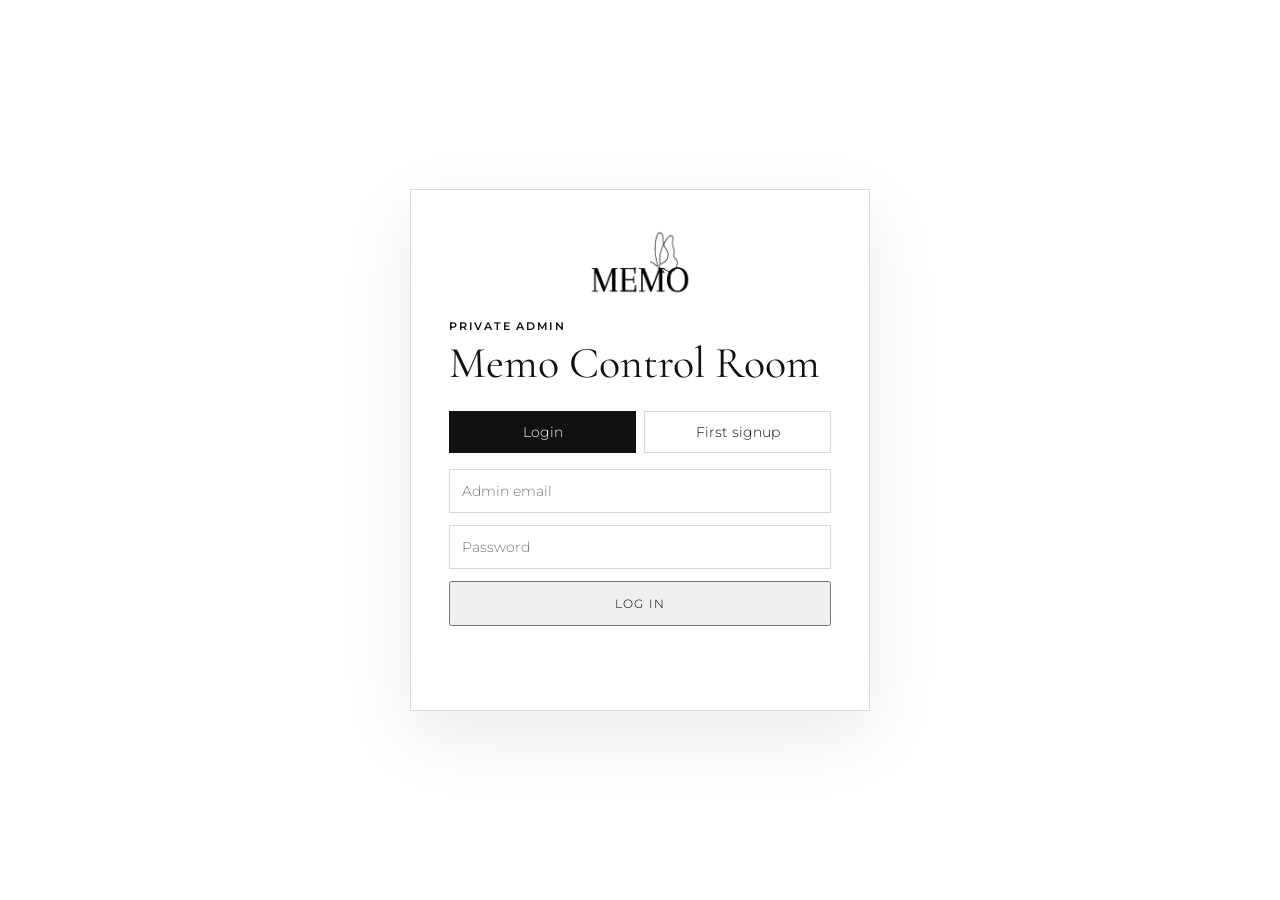
<file: admin/admin.html>
<!doctype html>
<html lang="en">
<head>
  <meta charset="UTF-8">
  <meta name="viewport" content="width=device-width, initial-scale=1">
  <title>Admin | Memo by Miraal</title>
  <link rel="icon" type="image/png" sizes="256x256" href="../assets/memo-favicon.png?v=2">
  <link rel="preconnect" href="https://fonts.googleapis.com">
  <link rel="preconnect" href="https://fonts.gstatic.com" crossorigin>
  <link href="https://fonts.googleapis.com/css2?family=Cormorant+Garamond:wght@400;500&family=Montserrat:wght@300;400;600&display=swap" rel="stylesheet">
  <link rel="stylesheet" href="admin.css?v=2">
</head>
<body>
  <main class="admin-auth" id="authView">
    <section class="auth-card">
      <img src="../assets/memo-logo.png" alt="Memo by Miraal">
      <p class="eyebrow">Private admin</p>
      <h1>Memo Control Room</h1>
      <div class="auth-tabs">
        <button class="active" data-auth-tab="login">Login</button>
        <button data-auth-tab="signup">First signup</button>
      </div>
      <form id="loginForm" class="auth-form">
        <input name="email" type="email" placeholder="Admin email" required>
        <input name="password" type="password" placeholder="Password" required>
        <button type="submit">Log in</button>
      </form>
      <form id="signupForm" class="auth-form hidden">
        <input name="name" placeholder="Super Admin name" required minlength="2">
        <input name="email" type="email" placeholder="Email" required>
        <input name="password" type="password" placeholder="Password, 8+ characters" required minlength="8">
        <button type="submit">Create Super Admin</button>
      </form>
      <p class="auth-message" id="authMessage" aria-live="polite"></p>
    </section>
  </main>

  <script src="admin.js?v=3"></script>
</body>
</html>
</file>
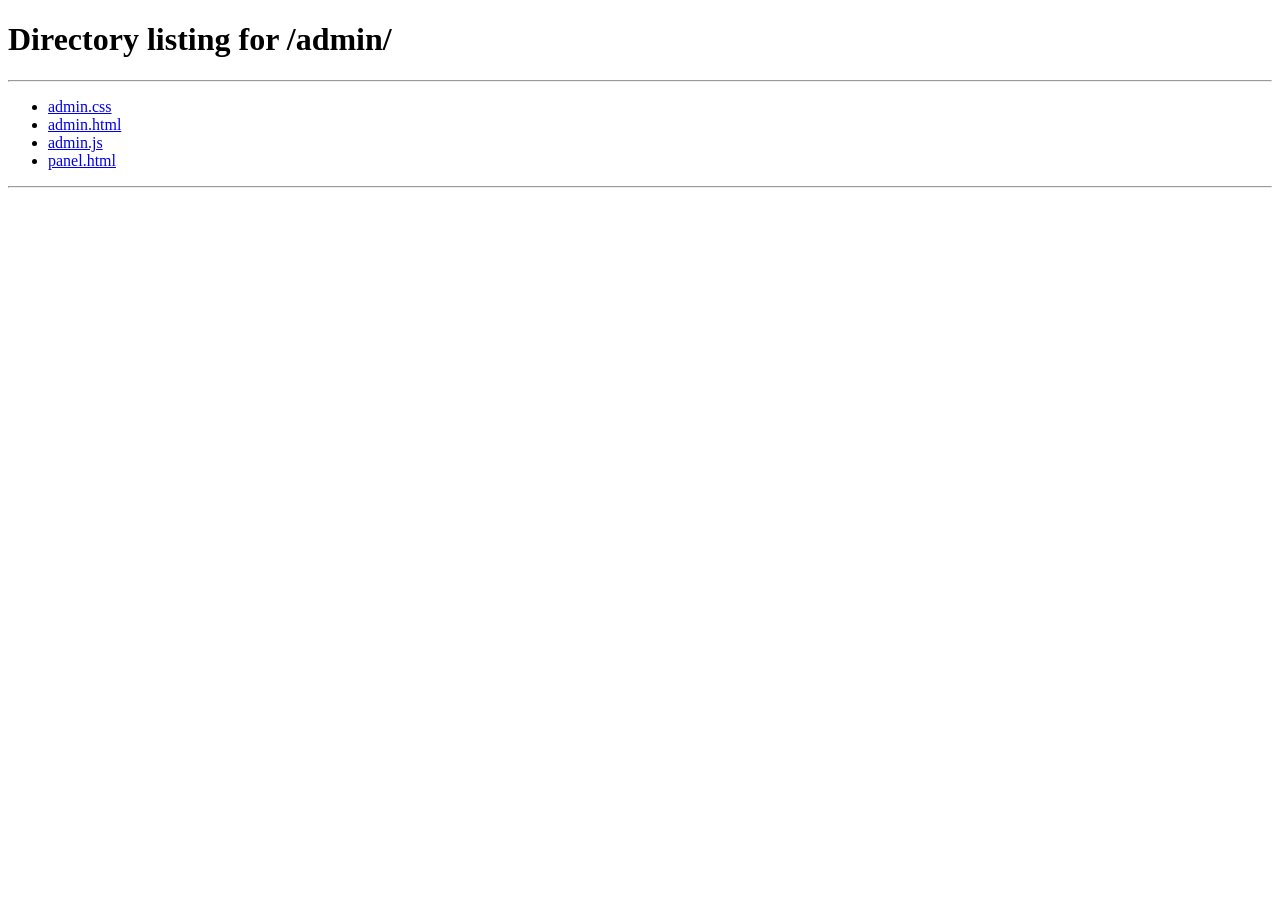
<file: admin/panel.html>
<!doctype html>
<html lang="en">
<head>
  <meta charset="UTF-8">
  <meta name="viewport" content="width=device-width, initial-scale=1">
  <title>Admin Panel | Memo by Miraal</title>
  <link rel="icon" type="image/png" sizes="256x256" href="../assets/memo-favicon.png?v=2">
  <link rel="preconnect" href="https://fonts.googleapis.com">
  <link rel="preconnect" href="https://fonts.gstatic.com" crossorigin>
  <link href="https://fonts.googleapis.com/css2?family=Cormorant+Garamond:wght@400;500&family=Montserrat:wght@300;400;600&display=swap" rel="stylesheet">
  <link rel="stylesheet" href="admin.css?v=2">
</head>
<body>
  <main class="admin-app" id="adminApp">
    <aside class="sidebar">
      <a class="brand" href="/index.html"><img src="../assets/memo-logo.png" alt="Memo"></a>
      <nav>
        <button class="active" data-section="dashboard">Dashboard</button>
        <button data-section="products">Products</button>
        <button data-section="inventory">Inventory</button>
        <button data-section="orders">Orders</button>
        <button data-section="requests">Requests</button>
        <button data-section="sales">Sales</button>
        <button data-section="users">Admin Users</button>
      </nav>
      <button class="logout" id="logoutButton">Logout</button>
    </aside>

    <section class="workspace">
      <header class="topbar">
        <div>
          <p class="eyebrow">Admin panel</p>
          <h1 id="sectionTitle">Dashboard</h1>
        </div>
        <div class="admin-badge" id="adminBadge"></div>
      </header>

      <p class="notice" id="notice" aria-live="polite"></p>

      <section class="section active" id="dashboardSection">
        <div class="stat-grid" id="dashboardStats"></div>
        <div class="panel dashboard-chart-panel">
          <div class="panel-heading">
            <h2>Product Sales</h2>
            <div class="chart-tabs" aria-label="Product sales period">
              <button class="active" type="button" data-sales-period="weekly">Weekly</button>
              <button type="button" data-sales-period="monthly">Monthly</button>
            </div>
          </div>
          <div class="product-sales-chart" id="dashboardProductChart"></div>
        </div>
        <div class="panel">
          <h2>Recent Orders</h2>
          <div class="table-wrap"><table><thead><tr><th>Order</th><th>Customer</th><th>Total</th><th>Status</th><th>Date</th></tr></thead><tbody id="recentOrders"></tbody></table></div>
        </div>
      </section>

      <section class="section" id="productsSection">
        <div class="split">
          <form class="panel form-grid" id="productForm">
            <h2 id="productFormTitle">Add Product</h2>
            <input type="hidden" name="id">
            <label>Title<input name="title" required minlength="2"></label>
            <label>Price<input name="price" type="number" min="0" required></label>
            <label>Category<select name="category"><option value="new-arrivals">New Arrivals</option><option value="the-silk-edit">The Silk Edit</option><option value="everyday-memo">Everyday Memo</option><option value="occasion-wear">Occasion Wear</option></select></label>
            <label>Stock<input name="stock" type="number" min="0" required></label>
            <label class="wide">Short info<input name="summary" required minlength="2"></label>
            <label class="wide">Description<textarea name="description" required minlength="2"></textarea></label>
            <label class="wide">Image URL<input name="image_url" placeholder="../assets/photos/img_9828.jpg"></label>
            <label class="wide">Upload image<input name="image" type="file" accept="image/png,image/jpeg,image/webp,image/gif"></label>
            <label class="check"><input name="featured" type="checkbox"> Featured on homepage</label>
            <label class="check"><input name="active" type="checkbox" checked> Publicly visible</label>
            <div class="form-actions">
              <button type="submit">Save product</button>
              <button type="button" id="resetProductForm">Clear</button>
            </div>
          </form>
          <div class="panel">
            <h2>Products / Articles</h2>
            <div class="table-wrap"><table><thead><tr><th>Product</th><th>Category</th><th>Price</th><th>Stock</th><th>Actions</th></tr></thead><tbody id="productsTable"></tbody></table></div>
          </div>
        </div>
      </section>

      <section class="section" id="inventorySection">
        <div class="panel">
          <h2>Inventory</h2>
          <div class="table-wrap"><table><thead><tr><th>Product</th><th>Stock</th><th>Status</th><th>Update</th></tr></thead><tbody id="inventoryTable"></tbody></table></div>
        </div>
      </section>

      <section class="section" id="ordersSection">
        <div class="panel">
          <h2>Customer Orders</h2>
          <div class="table-wrap"><table><thead><tr><th>ID</th><th>Customer</th><th>Items</th><th>Total</th><th>Payment</th><th>Status</th><th>Date</th></tr></thead><tbody id="ordersTable"></tbody></table></div>
        </div>
      </section>

      <section class="section" id="requestsSection">
        <div class="panel">
          <h2>Item Requests</h2>
          <div class="table-wrap"><table><thead><tr><th>ID</th><th>Product</th><th>Customer</th><th>Notes</th><th>Status</th><th>Date</th></tr></thead><tbody id="requestsTable"></tbody></table></div>
        </div>
      </section>

      <section class="section" id="salesSection">
        <div class="stat-grid" id="salesStats"></div>
        <div class="split">
          <div class="panel"><h2>Revenue by Day</h2><div id="revenueList" class="metric-list"></div></div>
          <div class="panel"><h2>Best-selling Products</h2><div id="bestList" class="metric-list"></div></div>
        </div>
      </section>

      <section class="section" id="usersSection">
        <div class="split">
          <form class="panel form-grid" id="userForm">
            <h2>Create Admin User</h2>
            <label>Name<input name="name" required minlength="2"></label>
            <label>Email<input name="email" type="email" required></label>
            <label>Password<input name="password" type="password" required minlength="8"></label>
            <label>Role<select name="role"><option value="editor">Editor</option><option value="viewer">Viewer</option><option value="super_admin">Super Admin</option></select></label>
            <div class="form-actions"><button type="submit">Create user</button></div>
          </form>
          <div class="panel">
            <h2>Admins, Editors, Viewers</h2>
            <div class="table-wrap"><table><thead><tr><th>User</th><th>Role</th><th>Actions</th></tr></thead><tbody id="usersTable"></tbody></table></div>
          </div>
        </div>
      </section>
    </section>
  </main>

  <script src="admin.js?v=3"></script>
</body>
</html>
</file>
<file: admin/admin.css>
:root { --ink:#111; --paper:#fff; --soft:#f4f4f4; --line:#d8d8d8; --danger:#8b4148; --ok:#4f6b52; }
* { box-sizing: border-box; }
body { margin: 0; background: var(--soft); color: var(--ink); font-family: "Montserrat", sans-serif; font-size: 14px; font-weight: 300; }
button, input, textarea, select { font: inherit; }
button { cursor: pointer; }
.hidden { display: none !important; }
.eyebrow { margin: 0 0 8px; font-size: 11px; font-weight: 600; letter-spacing: .16em; text-transform: uppercase; }
.admin-auth { min-height: 100vh; display: grid; place-items: center; padding: 24px; background: #fff; }
.auth-card { width: min(460px,100%); padding: 38px; border: 1px solid var(--line); background: #fff; box-shadow: 0 24px 70px rgba(0,0,0,.08); }
.auth-card img { width: 104px; margin: 0 auto 22px; display: block; }
.auth-card h1, .topbar h1 { margin: 0; font: 400 44px/1 "Cormorant Garamond", serif; }
.auth-tabs { display: flex; gap: 8px; margin: 26px 0 16px; }
.auth-tabs button, .sidebar button, .form-actions button, .logout { border: 1px solid var(--line); background: #fff; color: var(--ink); }
.auth-tabs button { flex: 1; padding: 11px; }
.auth-tabs button.active, .form-actions button:first-child, .logout:hover { background: #111; color: #fff; border-color: #111; }
.auth-form { display: grid; gap: 12px; }
input, textarea, select { width: 100%; padding: 12px; border: 1px solid var(--line); background: #fff; color: var(--ink); }
textarea { min-height: 100px; resize: vertical; }
.auth-form button, .form-actions button { padding: 13px 16px; text-transform: uppercase; letter-spacing: .1em; font-size: 12px; }
.auth-message, .notice { min-height: 18px; color: var(--danger); }
.admin-app { min-height: 100vh; display: grid; grid-template-columns: 250px 1fr; }
.sidebar { position: sticky; top: 0; height: 100vh; display: flex; flex-direction: column; gap: 22px; padding: 28px 20px; border-right: 1px solid var(--line); background: #fff; }
.brand img { width: 106px; display: block; margin: 0 auto 12px; }
.sidebar nav { display: grid; gap: 8px; }
.sidebar button, .logout { padding: 12px; text-align: left; }
.sidebar button.active { background: #111; color: #fff; border-color: #111; }
.logout { margin-top: auto; text-align: center; }
.workspace { min-width: 0; padding: 30px; }
.topbar { display: flex; align-items: center; justify-content: space-between; gap: 20px; margin-bottom: 20px; }
.admin-badge { padding: 10px 14px; border: 1px solid var(--line); background: #fff; font-size: 12px; text-transform: uppercase; letter-spacing: .08em; }
.section { display: none; }
.section.active { display: block; }
.stat-grid { display: grid; grid-template-columns: repeat(4, minmax(150px,1fr)); gap: 14px; margin-bottom: 18px; }
.stat { padding: 18px; border: 1px solid var(--line); background: #fff; }
.stat span { display: block; color: #666; font-size: 11px; letter-spacing: .08em; text-transform: uppercase; }
.stat strong { display: block; margin-top: 10px; font-size: 28px; font-weight: 400; }
.panel { min-width: 0; padding: 20px; border: 1px solid var(--line); background: #fff; }
.panel h2 { margin: 0 0 16px; font: 400 28px "Cormorant Garamond", serif; }
.dashboard-chart-panel { margin-bottom: 18px; }
.panel-heading { display: flex; align-items: center; justify-content: space-between; gap: 16px; margin-bottom: 16px; }
.panel-heading h2 { margin: 0; }
.chart-tabs { display: flex; gap: 8px; }
.chart-tabs button { padding: 9px 12px; border: 1px solid var(--line); background: #fff; color: var(--ink); font-size: 11px; letter-spacing: .08em; text-transform: uppercase; }
.chart-tabs button.active { border-color: #111; background: #111; color: #fff; }
.product-sales-chart { display: grid; gap: 16px; }
.chart-summary { display: grid; grid-template-columns: repeat(3, minmax(0,1fr)); gap: 10px; }
.chart-summary span { padding: 12px; border: 1px solid var(--line); background: #fafafa; color: #555; font-size: 11px; letter-spacing: .06em; text-transform: uppercase; }
.chart-summary strong { display: block; margin-bottom: 4px; color: #111; font-size: 18px; font-weight: 600; letter-spacing: 0; text-transform: none; }
.sales-bars { display: grid; gap: 13px; }
.chart-row { display: grid; grid-template-columns: minmax(190px,.7fr) minmax(260px,1fr) minmax(110px,.34fr); gap: 14px; align-items: center; }
.chart-label { display: flex; min-width: 0; align-items: center; gap: 10px; color: #333; font-size: 13px; font-weight: 400; }
.chart-rank { display: grid; flex: 0 0 28px; width: 28px; height: 28px; place-items: center; border-radius: 50%; background: var(--bar-color); color: #fff; font-size: 12px; font-weight: 600; }
.chart-name { overflow: hidden; text-overflow: ellipsis; white-space: nowrap; }
.chart-track { height: 28px; overflow: hidden; border: 1px solid rgba(0,0,0,.06); background: linear-gradient(90deg,#f8f8f8,#eeeeee); }
.chart-bar { display: block; width: var(--bar-width); height: 100%; min-width: 6px; background: var(--bar-color); box-shadow: inset 0 -8px 14px rgba(255,255,255,.18); }
.chart-value { display: grid; gap: 2px; color: #555; font-size: 11px; text-align: right; }
.chart-value strong { color: #111; font-size: 20px; font-weight: 600; }
.chart-empty { margin: 0; padding: 18px; border: 1px dashed var(--line); color: #666; text-align: center; }
.split { display: grid; grid-template-columns: minmax(320px,.85fr) minmax(0,1.25fr); gap: 18px; align-items: start; }
.form-grid { display: grid; grid-template-columns: repeat(2,1fr); gap: 12px; }
.form-grid h2, .wide, .form-actions { grid-column: 1/-1; }
label { display: grid; gap: 6px; color: #555; font-size: 12px; letter-spacing: .04em; text-transform: uppercase; }
.check { display: flex; align-items: center; gap: 8px; text-transform: none; letter-spacing: 0; }
.check input { width: auto; }
.form-actions { display: flex; gap: 10px; flex-wrap: wrap; }
.table-wrap { overflow: auto; }
table { width: 100%; border-collapse: collapse; min-width: 720px; }
th, td { padding: 13px 10px; border-bottom: 1px solid var(--line); text-align: left; vertical-align: top; }
th { color: #555; font-size: 11px; letter-spacing: .08em; text-transform: uppercase; }
td small { display: block; margin-top: 5px; color: #666; line-height: 1.5; }
.actions { display: flex; gap: 7px; flex-wrap: wrap; }
.actions button, .status-select, .stock-input { padding: 8px 10px; border: 1px solid var(--line); background: #fff; font-size: 12px; }
.actions .danger { color: var(--danger); border-color: rgba(139,65,72,.35); }
.status-low { color: #9a6a18; }
.status-out { color: var(--danger); }
.status-ok { color: var(--ok); }
.metric-list { display: grid; gap: 10px; }
.metric-list p { display: flex; justify-content: space-between; gap: 12px; margin: 0; padding: 10px 0; border-bottom: 1px solid var(--line); }
@media (max-width: 900px) {
  .admin-app { grid-template-columns: 1fr; }
  .sidebar { position: static; height: auto; }
  .sidebar nav { grid-template-columns: repeat(2,1fr); }
  .split, .stat-grid { grid-template-columns: 1fr; }
  .panel-heading { align-items: flex-start; flex-direction: column; }
  .chart-summary { grid-template-columns: 1fr; }
  .chart-row { grid-template-columns: 1fr; gap: 8px; }
  .chart-value { display: flex; justify-content: space-between; text-align: left; }
  .workspace { padding: 20px; }
}
</file>
